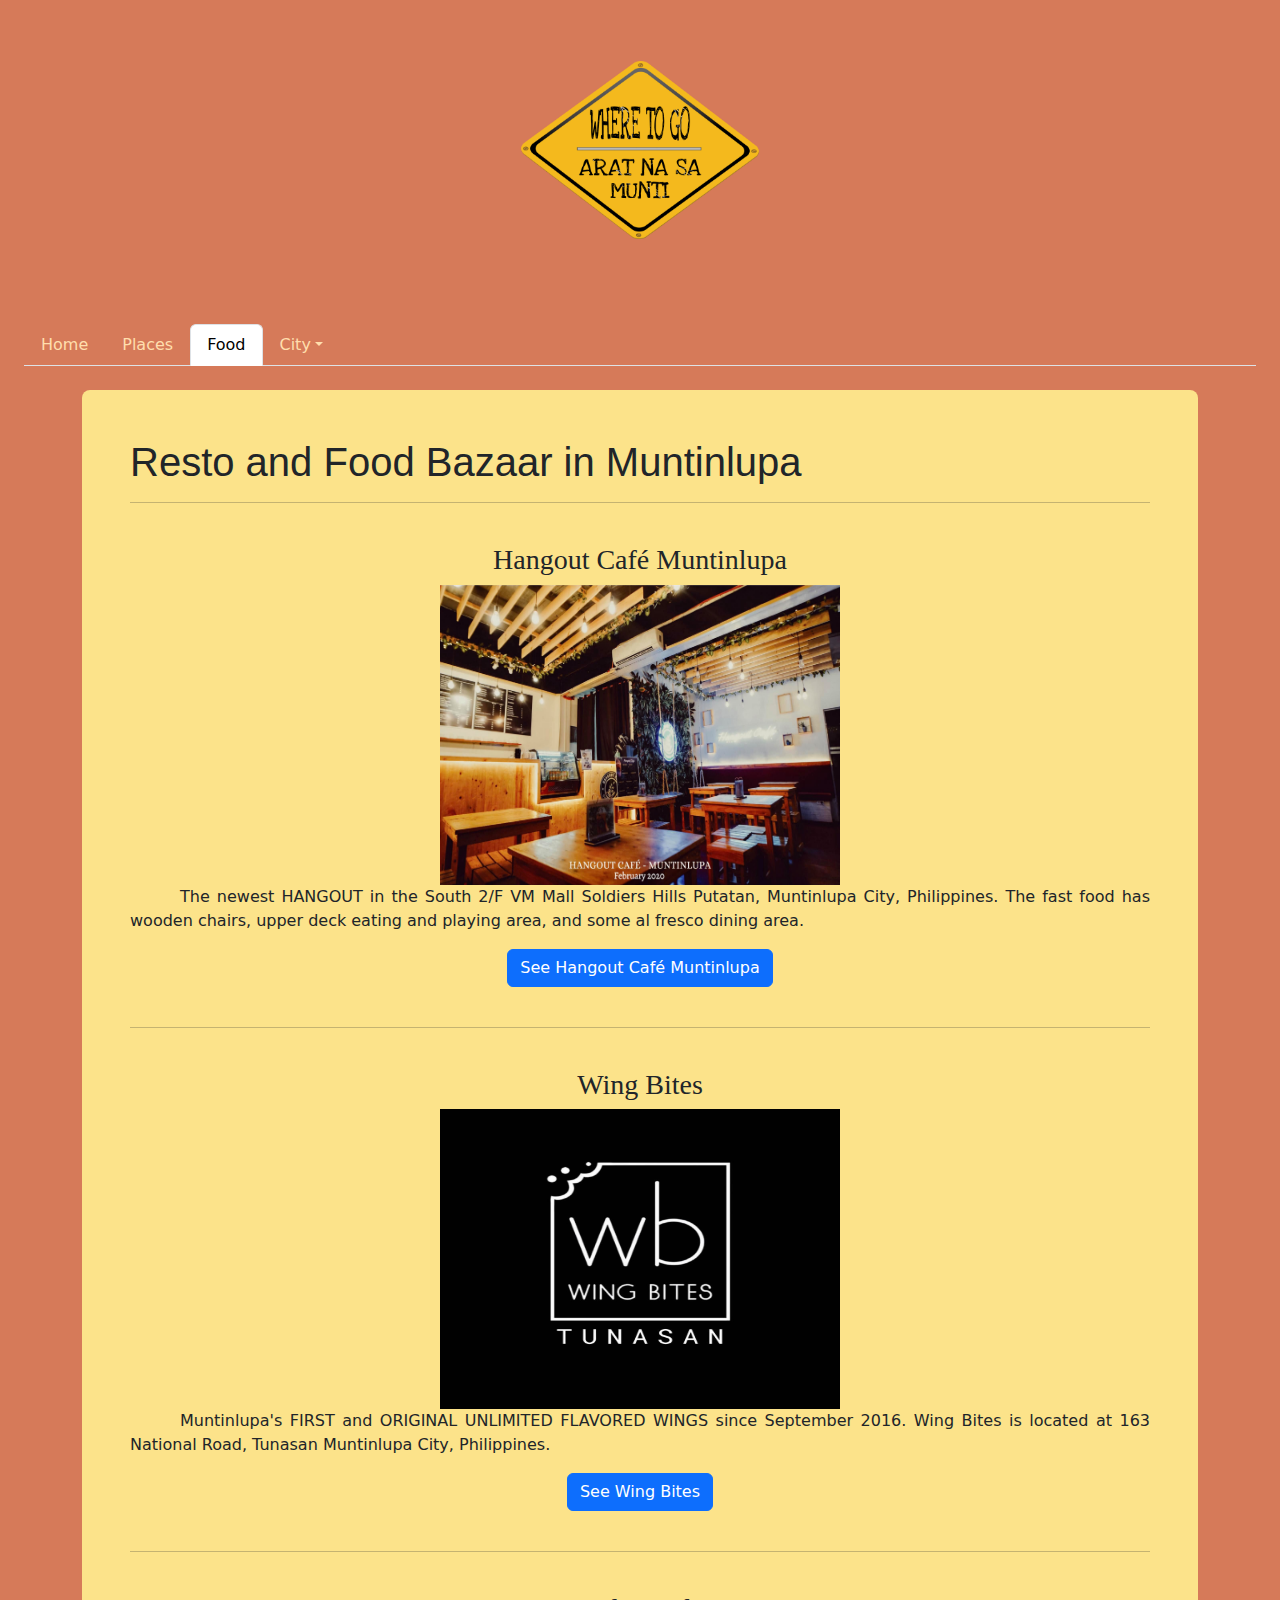
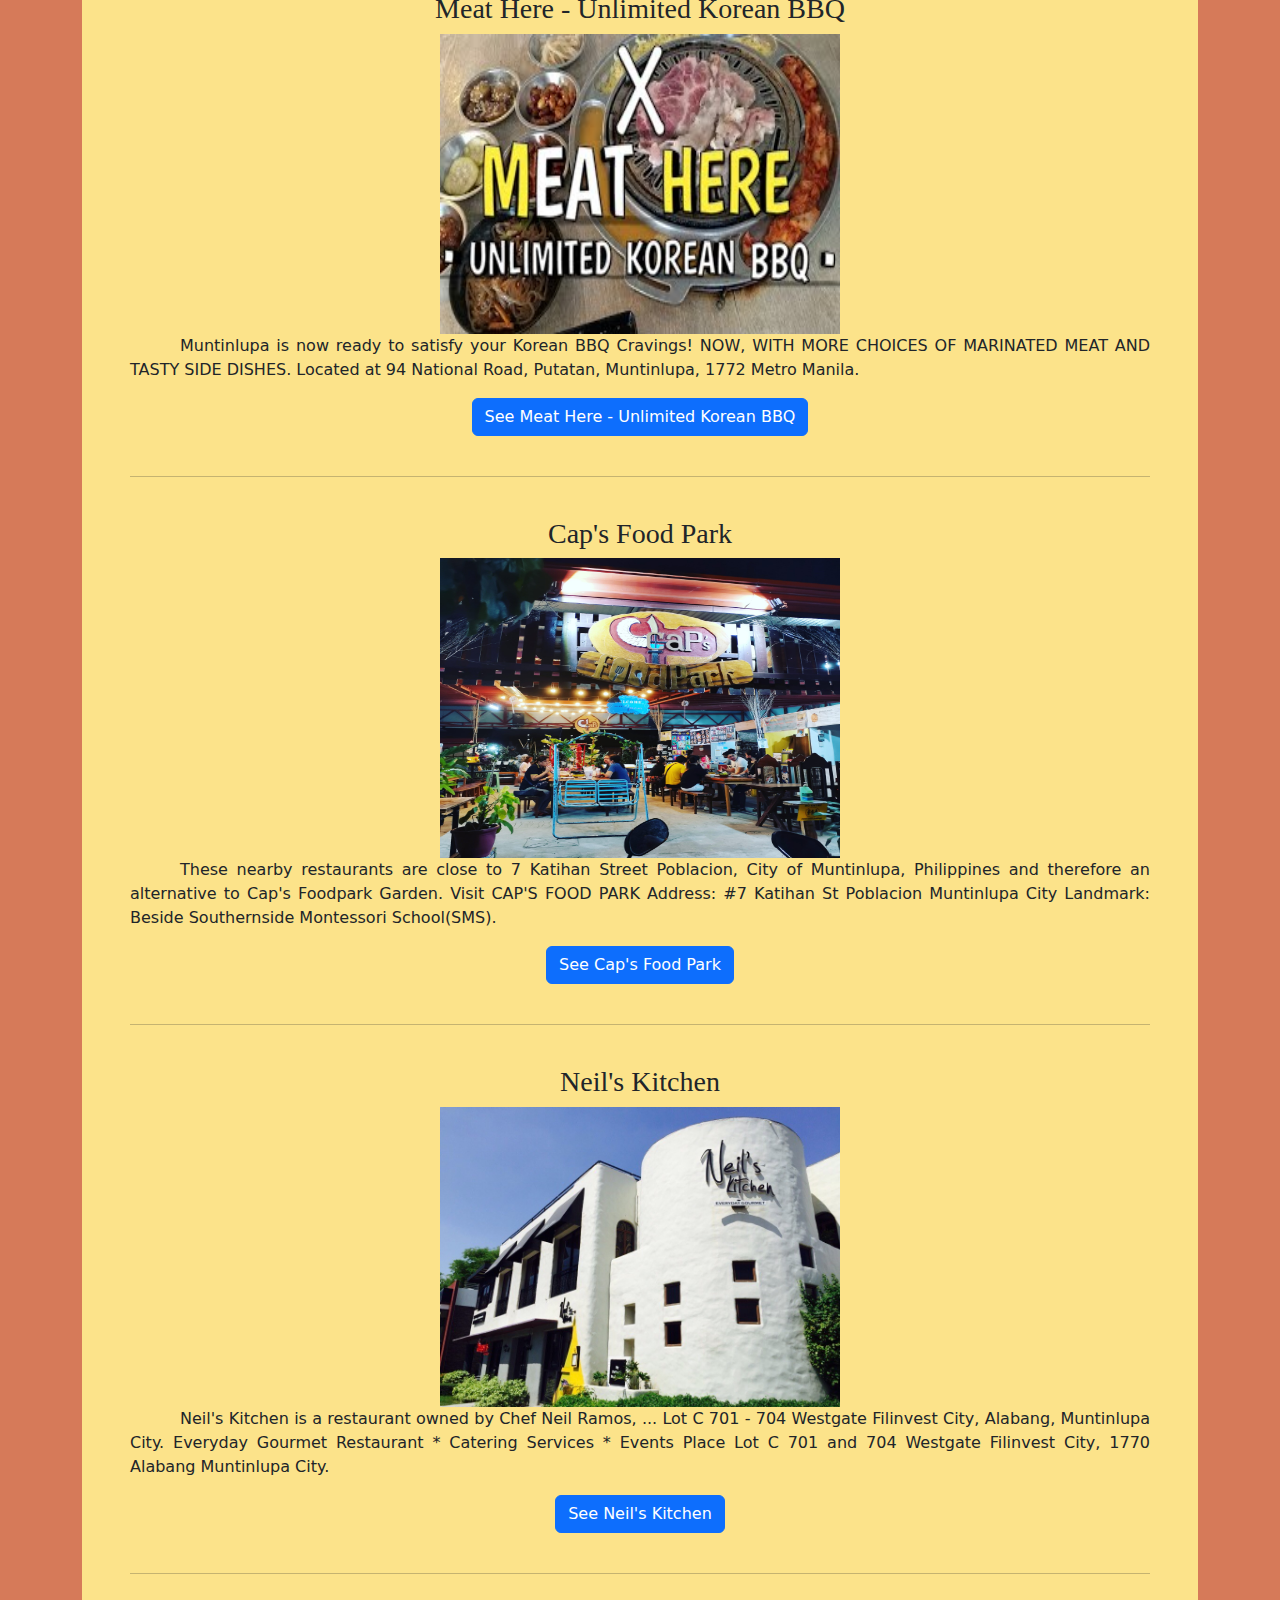
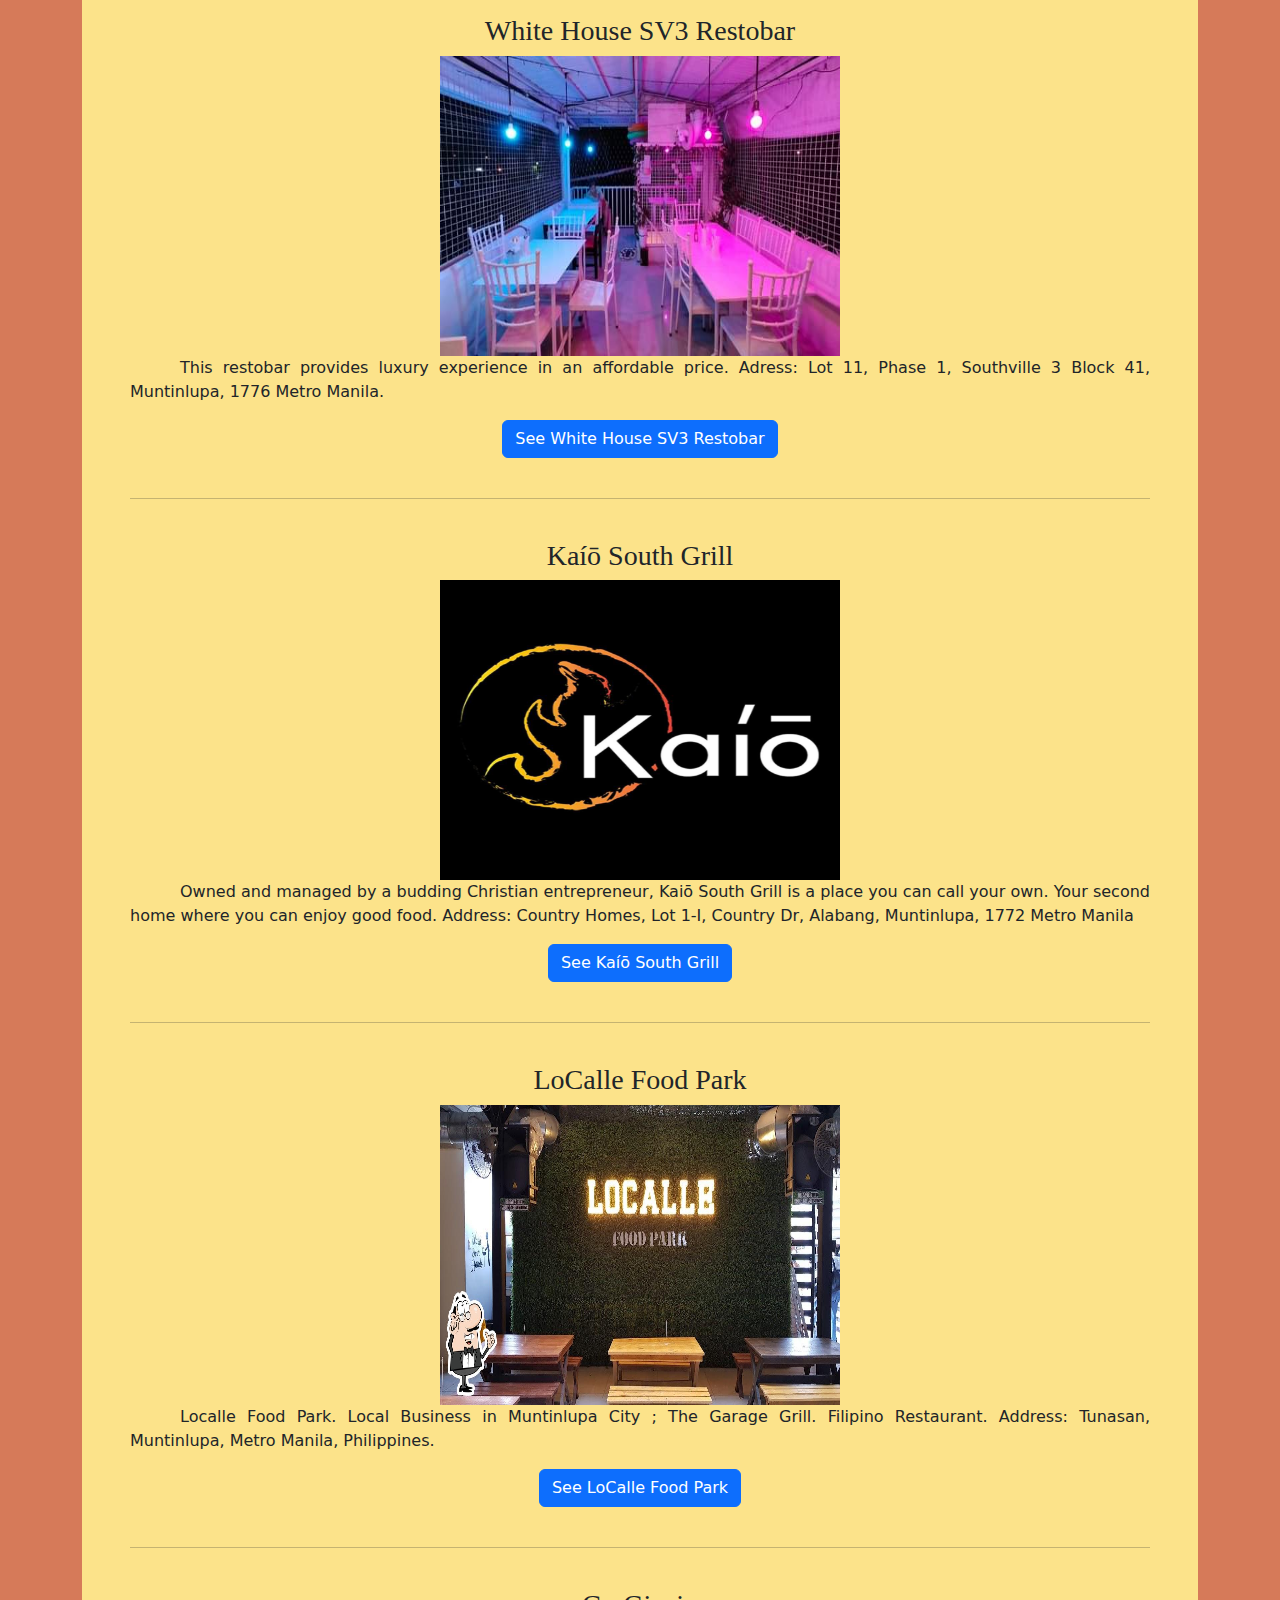
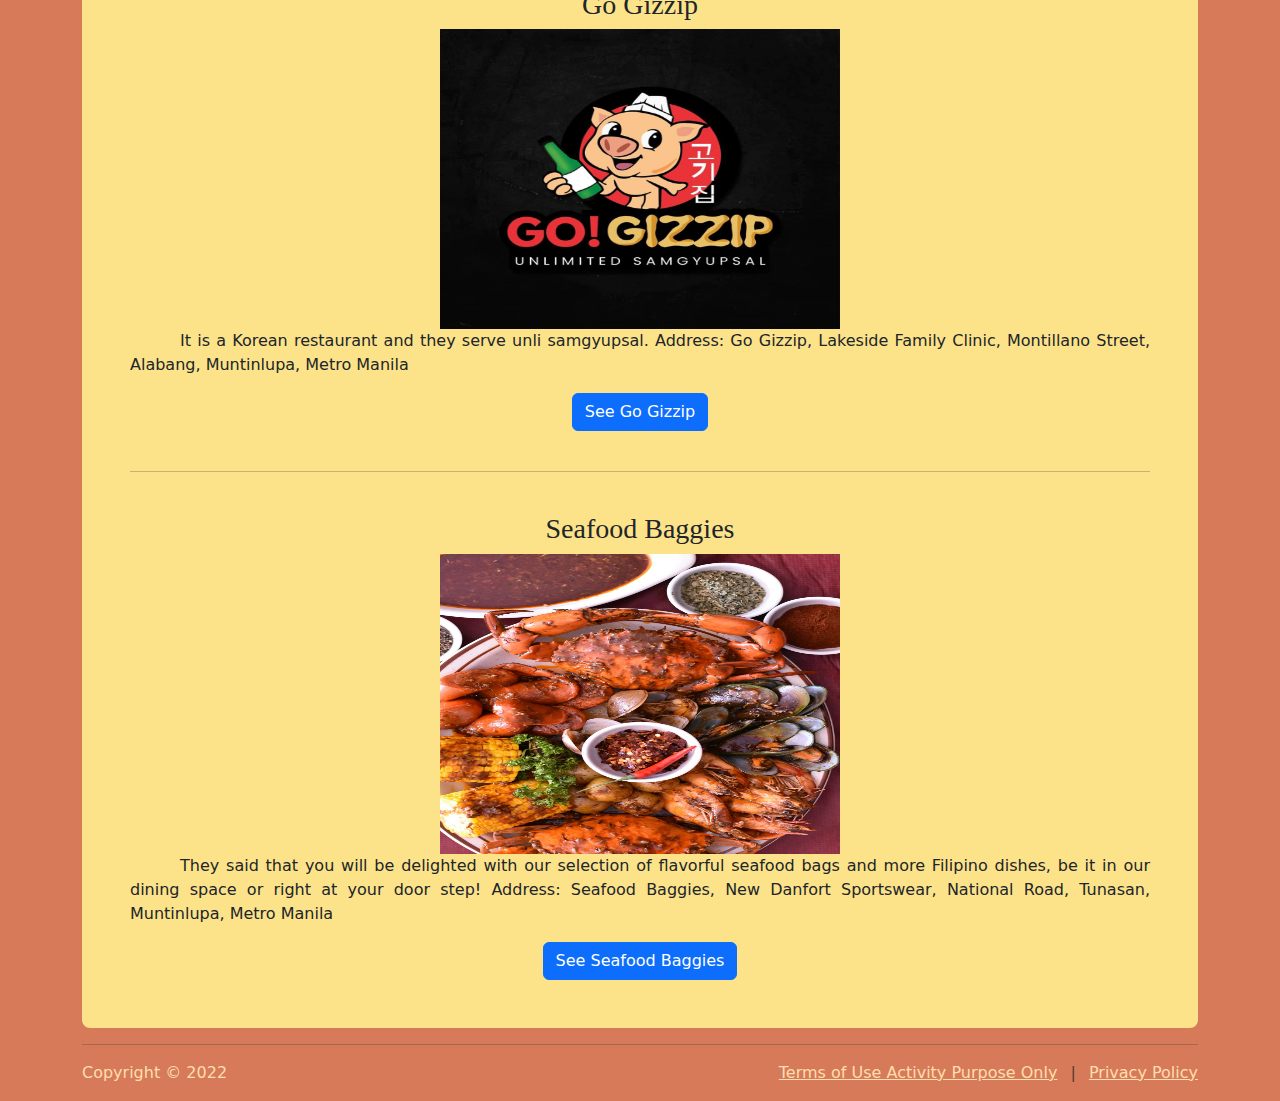
<file: Food.html>
<!DOCTYPE html>
<html lang="en">
<head>
<meta charset="utf-8">
<title>Foods</title>
<link href="https://cdn.jsdelivr.net/npm/bootstrap@5.0.2/dist/css/bootstrap.min.css" rel="stylesheet">
<script src="https://cdn.jsdelivr.net/npm/bootstrap@5.0.2/dist/js/bootstrap.bundle.min.js"></script>
<link rel="stylesheet" href="./css/style.css">
<center>
    <img src="./Assets/other/Logo.png" alt="" width="300px" height="300px">
</center>
</head>
<body style="background-color: #d67a59;">
<div class="m-4">
    <nav class="nav nav-tabs"  style="color: #c39bd1;">
        <a href="index.html" class="nav-item nav-link" style="color: navajowhite;">Home</a>
        <a href="Places.html" class="nav-item nav-link" style="color: navajowhite;">Places</a>
        <a href="Food.html" class="nav-item nav-link active">Food</a>
        <a href="#" class="nav-link dropdown-toggle" data-bs-toggle="dropdown" style="color: navajowhite;">City</a>
            <div class="dropdown-menu">
                <a href="Mission.html" class="dropdown-item">Mission</a>
                <a href="Vision.html" class="dropdown-item">Vision</a>
                    <div class="dropdown-divider"></div>
                <a href="March.html" class="dropdown-item">Muntinlupa March</a>
                    <div class="dropdown-divider"></div>
                <a href="Map.html" class="dropdown-item">Map</a>
            </div>
        </nav>
    </div>
</div>

<div class="container">
    <div class="p-5 rounded-3" style="background-color: #FCE38A;">
        <strong><h1 class="text-bold">Resto and Food Bazaar in Muntinlupa</h1></strong><hr>
        <br>

        <h3>Hangout Café Muntinlupa</h3>
        <center><img src="./Assets/food/Hangout.jpg" width="400px" height="300px"></center>
        <div class="a"><p>The newest HANGOUT in the South 2/F VM Mall Soldiers Hills Putatan, Muntinlupa City, Philippines. The fast food has wooden chairs, upper deck eating and playing area, and some al fresco dining area. </p>
        </div>
        <center><a href="https://www.google.com/maps/place/Hangout+Caf%C3%A9+Muntinlupa/@14.399076,121.0422915,17z/data=!3m1!4b1!4m5!3m4!1s0x3397d1111ccbaa77:0x940228c7009670f5!8m2!3d14.3990708!4d121.0444802" class="btn btn-primary" target="_blank">See Hangout Café Muntinlupa</a></center>
        <br>
        <hr>
        <br>

        <h3>Wing Bites</h3>
        <center><img src="./Assets/food/wb.jpg" width="400px" height="300px"></center>
        <div class="a"><p>Muntinlupa's FIRST and ORIGINAL UNLIMITED FLAVORED WINGS since September 2016. Wing Bites is located at 163 National Road, Tunasan Muntinlupa City, Philippines.</p>
        </div>
        <center><a href="https://www.google.com/maps/place/Wing+Bites/@14.3869093,121.0432425,17z/data=!3m1!4b1!4m5!3m4!1s0x3397d0f08727c4ed:0xbf1cedfb4067bb1e!8m2!3d14.3869032!4d121.0454352" class="btn btn-primary" target="_blank">See Wing Bites</a></center>
        <br>
        <hr>
        <br>

        <h3>Meat Here - Unlimited Korean BBQ</h3>
        <center><img src="./Assets/food/bbq.jpg" width="400px" height="300px"></center>
        <div class="a"><p>Muntinlupa is now ready to satisfy your Korean BBQ Cravings! NOW, WITH MORE CHOICES OF MARINATED MEAT AND TASTY SIDE DISHES. Located at 94 National Road, Putatan, Muntinlupa, 1772 Metro Manila.</p>
        </div>
         <center><a href="https://www.google.com/maps/place/Meat+Here+-+Unlimited+Korean+barbecue/@14.402109,121.0424138,17z/data=!3m1!4b1!4m5!3m4!1s0x3397d05af798486b:0x9aeaf4d356b397ad!8m2!3d14.402103!4d121.0468841" class="btn btn-primary" target="_blank">See Meat Here - Unlimited Korean BBQ</a></center>
        <br>
        <hr>
        <br>

        <h3>Cap's Food Park</h3>
        <center><img src="./Assets/food/cfp.jpg" width="400px" height="300px"></center>
        <div class="a"><p>These nearby restaurants are close to 7 Katihan Street Poblacion, City of Muntinlupa, Philippines and therefore an alternative to Cap's Foodpark Garden. Visit CAP'S FOOD PARK Address: #7 Katihan St Poblacion Muntinlupa City Landmark: Beside Southernside Montessori School(SMS).</p>
        </div>
         <center><a href="https://www.google.com/maps/place/Cap's+foodpark/@14.3878764,121.0368086,17z/data=!3m1!4b1!4m5!3m4!1s0x3397d17ddfee476b:0xe60d92e370b991b1!8m2!3d14.3878712!4d121.0389973" class="btn btn-primary" target="_blank">See Cap's Food Park</a></center>
        <br>
        <hr>
        <br>

        <h3>Neil's Kitchen</h3>
        <center><img src="./Assets/food/neils.jpg" width="400px" height="300px"></center>
        <div class="a"><p>Neil's Kitchen is a restaurant owned by Chef Neil Ramos, ... Lot C 701 - 704 Westgate Filinvest City, Alabang, Muntinlupa City. Everyday Gourmet Restaurant * Catering Services * Events Place Lot C 701 and 704 Westgate Filinvest City, 1770 Alabang Muntinlupa City.</p>
        </div>
         <center><a href="https://www.google.com/maps/place/Neil's+Kitchen+-+The+Best+Restaurant+in+Alabang/@14.4215492,121.0320313,17z/data=!3m1!4b1!4m5!3m4!1s0x3397d034a5eee0b9:0xdd41d35feb565254!8m2!3d14.4215501!4d121.0342217" class="btn btn-primary" target="_blank">See Neil's Kitchen</a></center>
        <br>
        <hr>
        <br> 

        <h3>White House SV3 Restobar</h3>
        <center><img src="./Assets/food/resto.jpg" width="400px" height="300px"></center>
        <div class="a"><p>This restobar provides luxury experience in an affordable price. Adress: Lot 11, Phase 1, Southville 3 Block 41, Muntinlupa, 1776 Metro Manila.</p>
        </div>
        <center><a href="https://www.google.com/maps/place/White+House+SV3+Restobar/@14.3720726,121.0217995,17z/data=!3m1!4b1!4m5!3m4!1s0x3397d149f77923dd:0x4d2de7bbd6d8b43d!8m2!3d14.3720674!4d121.0239936" class="btn btn-primary" target="_blank">See White House SV3 Restobar</a></center>
        <br>
        <hr>
        <br>

        <h3>Kaíō South Grill</h3>
        <center><img src="./Assets/food/grill.jpg" width="400px" height="300px"></center>
        <div class="a"><p>Owned and managed by a budding Christian entrepreneur, Kaiō South Grill is a place you can call your own. Your second home where you can enjoy good food. Address:  Country Homes, Lot 1-I, Country Dr, Alabang, Muntinlupa, 1772 Metro Manila</p>
        </div>
        <center><a href="https://www.google.com/maps/place/Ka%C3%AD%C5%8D+South+Grill/@14.3904552,121.0406793,17z/data=!3m1!4b1!4m5!3m4!1s0x3397d146a5b64447:0xbdf7cb5ffd7c50be!8m2!3d14.39045!4d121.0428734" class="btn btn-primary" target="_blank">See Kaíō South Grill</a></center>
        <br>
        <hr>
        <br> 

        <h3>LoCalle Food Park</h3>
        <center><img src="./Assets/food/localle.jpg" width="400px" height="300px"></center>
        <div class="a"><p>Localle Food Park. Local Business in Muntinlupa City ; The Garage Grill. Filipino Restaurant. Address: Tunasan, Muntinlupa, Metro Manila, Philippines.</p>
        </div>
        <center><a href="https://www.google.com/maps/place/LoCalle+Food+Park/@14.3771857,121.0446721,17z/data=!4m5!3m4!1s0x3397d17fad06876f:0xd1a13f8522b6339f!8m2!3d14.3771805!4d121.0468661" class="btn btn-primary" target="_blank">See LoCalle Food Park</a></center>
        <br>
        <hr>
        <br> 

        <h3>Go Gizzip</h3>
        <center><img src="./Assets/food/go.jpg" width="400px" height="300px"></center>
        <div class="a"><p>It is a Korean restaurant and they serve unli samgyupsal. Address: Go Gizzip, Lakeside Family Clinic, Montillano Street, Alabang, Muntinlupa, Metro Manila</p>
        </div>
        <center><a href="https://www.google.com/maps/place/Go+Gizzip/@14.418998,121.0444387,17z/data=!3m1!4b1!4m5!3m4!1s0x3397d15a2e0952cd:0x971202f6cdc01591!8m2!3d14.4189928!4d121.0466327" class="btn btn-primary" target="_blank">See Go Gizzip</a></center>
        <br>
        <hr>
        <br> 

        <h3>Seafood Baggies</h3>
        <center><img src="./Assets/food/sea.jpg" width="400px" height="300px"></center>
        <div class="a"><p>They said that you will be delighted with our selection of flavorful seafood bags and more Filipino dishes, be it in our dining space or right at your door step! Address: Seafood Baggies, New Danfort Sportswear, National Road, Tunasan, Muntinlupa, Metro Manila</p>
        </div>
        <center><a href="https://www.google.com/maps/place/Seafood+Baggies/@14.3833087,121.0399073,17z/data=!3m1!4b1!4m5!3m4!1s0x3397c925144f95d5:0x18237a1ad04bf9fc!8m2!3d14.383303!4d121.0443959" class="btn btn-primary" target="_blank">See Seafood Baggies</a></center>
        
    </div>
</div>
</div> 
<div class="container">
        <hr>
        <footer>
            <div class="row">
                <div class="col-md-6">
                    <p style="color: navajowhite;">Copyright © 2022 </p>
                </div>
     
                <div class="col-md-6 text-md-end">
                    <a href="#" style="color: navajowhite;">Terms of Use Activity Purpose Only</a>
                    <span class="text-muted mx-2">|</span>
                    <a href="#" style="color: navajowhite;">Privacy Policy</a>
                </div>
            </div>
        </footer> 
    </div>
</body>
</html>
</file>
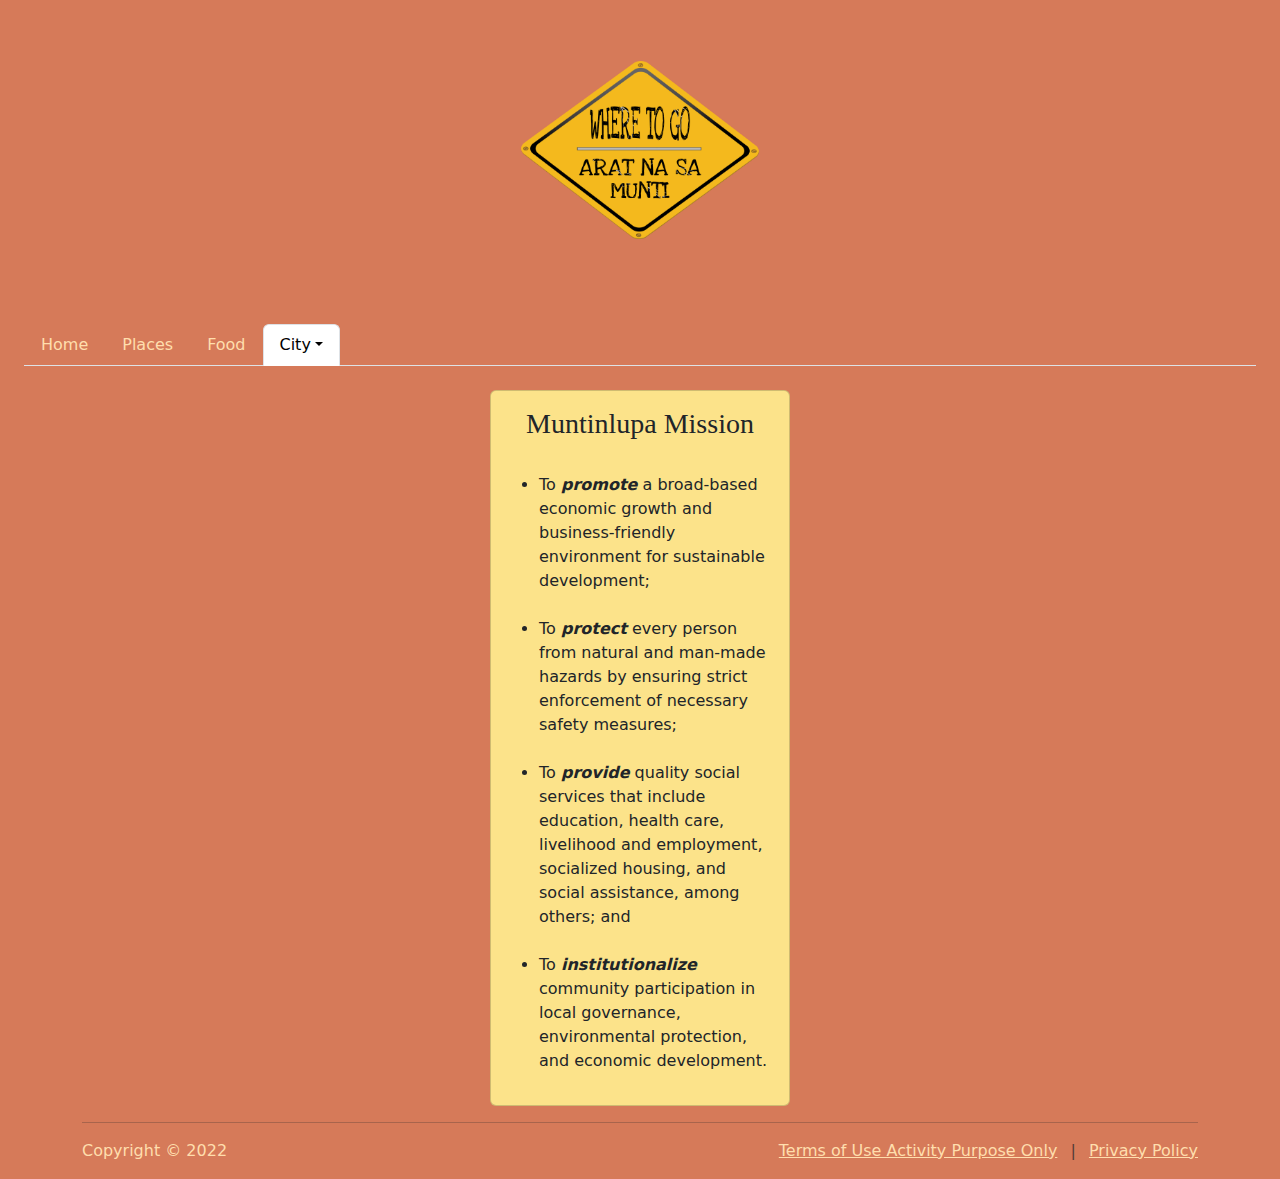
<file: Mission.html>
<!DOCTYPE html>
<html lang="en">
<head>
<meta charset="utf-8">
<title>City | Mission</title>
<link href="https://cdn.jsdelivr.net/npm/bootstrap@5.0.2/dist/css/bootstrap.min.css" rel="stylesheet">
<script src="https://cdn.jsdelivr.net/npm/bootstrap@5.0.2/dist/js/bootstrap.bundle.min.js"></script>
<link rel="stylesheet" href="./css/style.css">
<center>
    <img src="./Assets/other/Logo.png" alt="" width="300px" height="300px">
</center>
</head>
<body style="background-color: #d67a59;">

<div class="m-4">
    <nav class="nav nav-tabs"  style="color: #c39bd1;">
        <a href="index.html" class="nav-item nav-link" style="color: navajowhite;">Home</a>
        <a href="Places.html" class="nav-item nav-link" style="color: navajowhite;">Places</a>
        <a href="Food.html" class="nav-item nav-link" style="color: navajowhite;">Food</a>
        <a href="#" class="nav-link dropdown-toggle active" data-bs-toggle="dropdown">City</a>
            <div class="dropdown-menu">
                <a href="Mission.html" class="dropdown-item">Mission</a>
                <a href="Vision.html" class="dropdown-item">Vision</a>
                    <div class="dropdown-divider"></div>
                <a href="March.html" class="dropdown-item">Muntinlupa March</a>
                    <div class="dropdown-divider"></div>
                <a href="Map.html" class="dropdown-item">Map</a>
            </div>
        </nav>
    </div>
</div>


<center><div class="card" style="background-color: #FCE38A; width: 300px;">
    <div class="card-body">
        <h3 class="card-title">Muntinlupa Mission</h3><br>
        <ul>
            <li>To <strong><em>promote</em></strong> a broad-based economic growth and business-friendly environment for sustainable development;</li>
            <br>
            <li>To <strong><em>protect</em></strong> every person from natural and man-made hazards by ensuring strict enforcement of necessary safety measures;</li>
            <br>
            <li>To <strong><em>provide</em></strong> quality social services that include education, health care, livelihood and employment, socialized housing, and social assistance, among others; and</li>
            <br>
            <li>To <strong><em>institutionalize</em></strong> community participation in local governance, environmental protection, and economic development.</li>
        </ul>
    </div>
</div></center>

  <div class="container">
        <hr>
        <footer>
            <div class="row">
                <div class="col-md-6">
                    <p style="color: navajowhite;">Copyright © 2022 </p>
                </div>
     
                <div class="col-md-6 text-md-end">
                    <a href="#" style="color: navajowhite;">Terms of Use Activity Purpose Only</a>
                    <span class="text-muted mx-2">|</span>
                    <a href="#" style="color: navajowhite;">Privacy Policy</a>
                </div>
            </div>
        </footer> 
    </div>
</body>
</html>
</file>
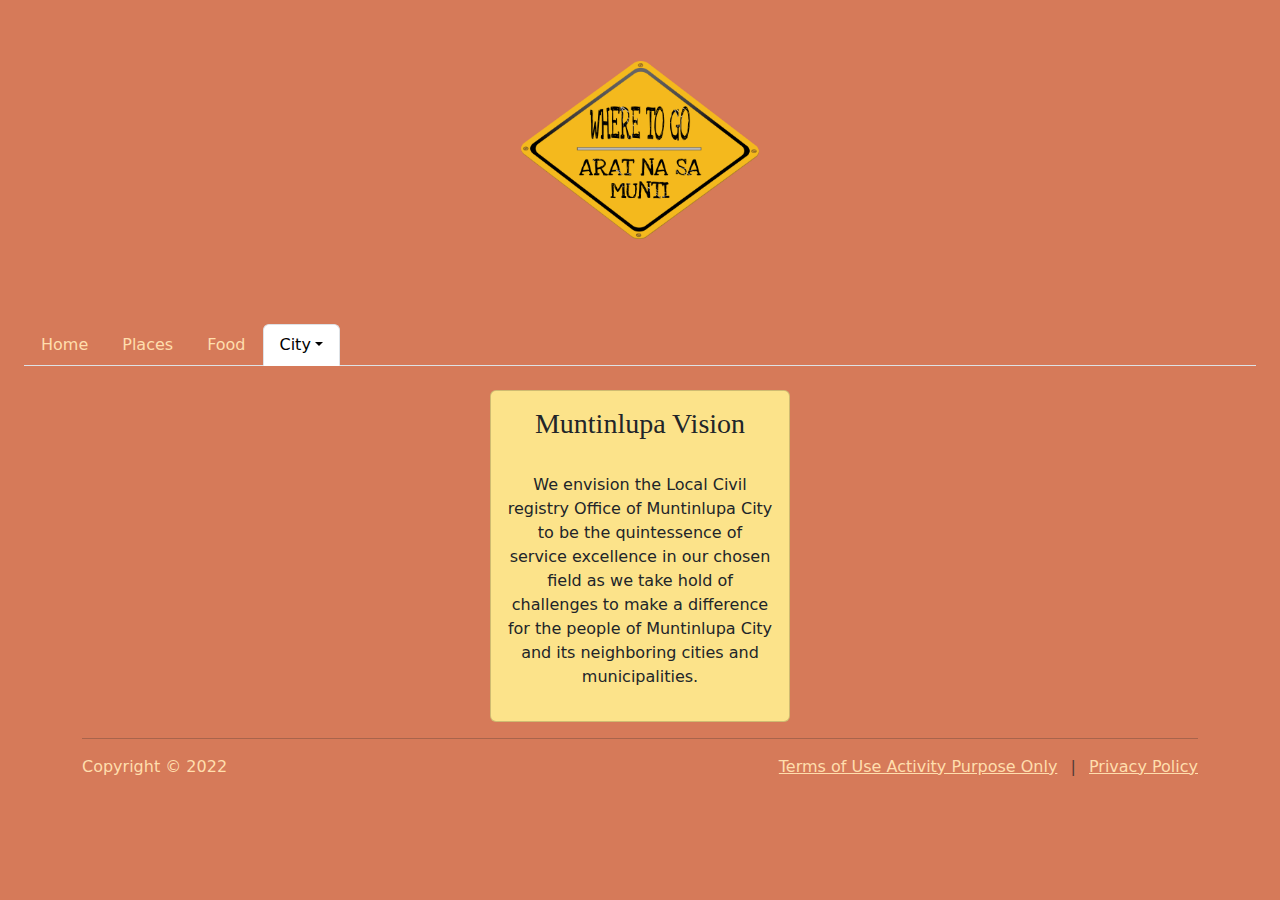
<file: Vision.html>
<!DOCTYPE html>
<html lang="en">
<head>
<meta charset="utf-8">
<title>City | Vision</title>
<link href="https://cdn.jsdelivr.net/npm/bootstrap@5.0.2/dist/css/bootstrap.min.css" rel="stylesheet">
<script src="https://cdn.jsdelivr.net/npm/bootstrap@5.0.2/dist/js/bootstrap.bundle.min.js"></script>
<link rel="stylesheet" href="./css/style.css">
<center>
    <img src="./Assets/other/Logo.png" alt="" width="300px" height="300px">
</center>
</head>
<body style="background-color: #d67a59;">

<div class="m-4">
    <nav class="nav nav-tabs"  style="color: #c39bd1;">
        <a href="index.html" class="nav-item nav-link" style="color: navajowhite;">Home</a>
        <a href="Places.html" class="nav-item nav-link" style="color: navajowhite;">Places</a>
        <a href="Food.html" class="nav-item nav-link" style="color: navajowhite;">Food</a>
        <a href="#" class="nav-link dropdown-toggle active" data-bs-toggle="dropdown">City</a>
            <div class="dropdown-menu">
                <a href="Mission.html" class="dropdown-item">Mission</a>
                <a href="Vision.html" class="dropdown-item">Vision</a>
                    <div class="dropdown-divider"></div>
                <a href="March.html" class="dropdown-item">Muntinlupa March</a>
                    <div class="dropdown-divider"></div>
                <a href="Map.html" class="dropdown-item">Map</a>
            </div>
        </nav>
    </div>
</div>

<center>
    <div class="card" style="background-color: #FCE38A; width: 300px;">
    <div class="card-body">
        <h3 class="card-title text-center">Muntinlupa Vision</h3><br>
        <p>We envision the Local Civil registry Office of Muntinlupa City to be the quintessence of service excellence in our chosen field as we take hold of challenges to make a difference for the people of Muntinlupa City and its neighboring cities and municipalities.</p>
    </div>
</div></center>

  <div class="container">
        <hr>
        <footer>
            <div class="row">
                <div class="col-md-6">
                    <p style="color: navajowhite;">Copyright © 2022 </p>
                </div>
     
                <div class="col-md-6 text-md-end">
                    <a href="#" style="color: navajowhite;">Terms of Use Activity Purpose Only</a>
                    <span class="text-muted mx-2">|</span>
                    <a href="#" style="color: navajowhite;">Privacy Policy</a>
                </div>
            </div>
        </footer> 
    </div>
</body>
</html>
</file>
<file: css/style.css>
body{
	padding: 0;
	margin: 0;
}
h1{
	font-family: Arial;
}

span{
	color: navajowhite;
}

h3{
	font-family: Cooper Black;
	text-align: center;

}

li{
	text-align: left;
}

div.a{
	text-indent: 50px;
	text-align: justify;
}

.slider{
	overflow: hidden;
	height: 400px;
	width: 700px;
}

figure{
	position: relative;
	left: 0;
	width: 400%;
	animation: 20s slide infinite;
}

.slide{
	position: relative;
	width: 25%;
	float: left;
}

.slide img{
	width: 100%;
	height: 500px;
}

@keyframes slide{
	0%{
		left: 0;
	}
	8%{
		left: 0;
	}
	16%{
		left: -100%;
	}
	23%{
		left: -100%;
	}
	31%{
		left: -200%;
	}
	46%{
		left: -200%;
	}
	54%{
		left: -300%;
	}
	62%{
		left: -300%;
	}
	69%{
		left: -200%;
	}
	77%{
		left: -200%;
	}
	84%{
		left: -100%;
	}
	92%{
		left: -100%;
	}
	99%{
		left: 0%;
	}
	100%{
		left: 0%;
	}
}
</file>
